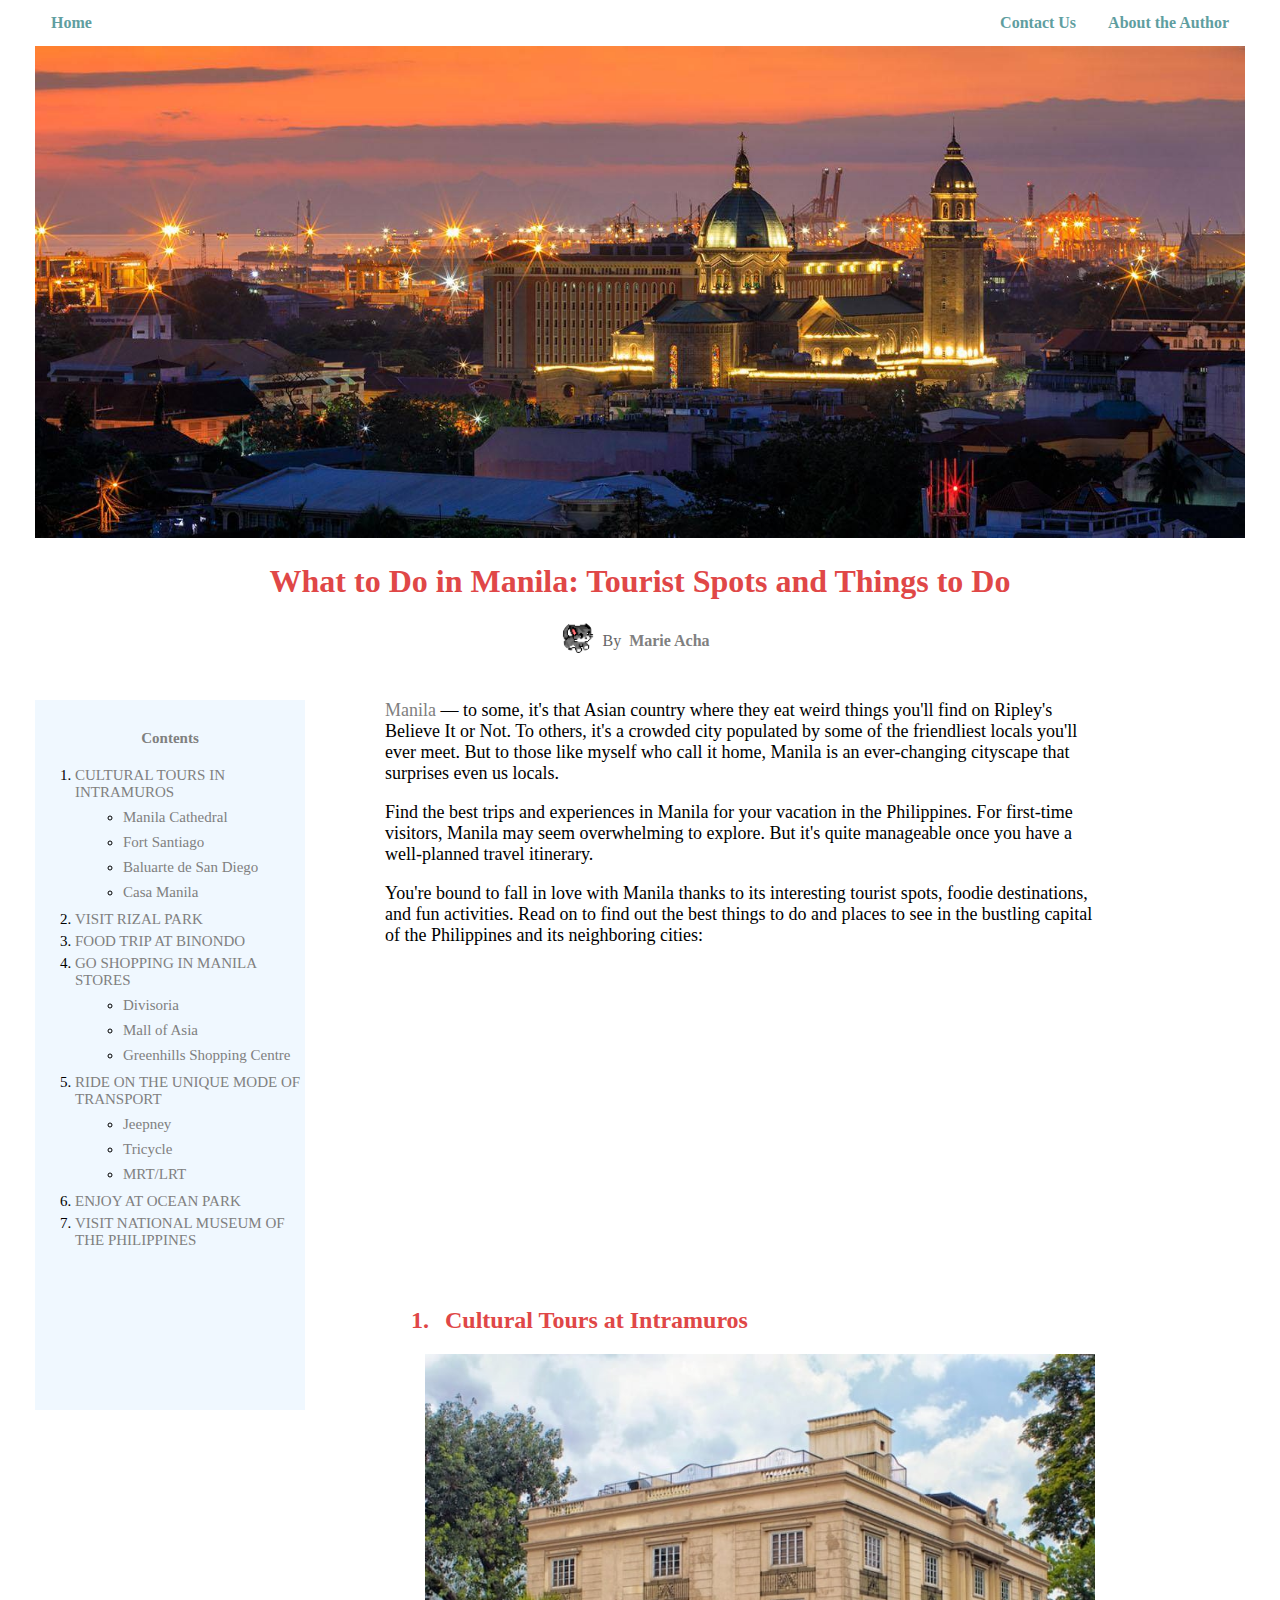
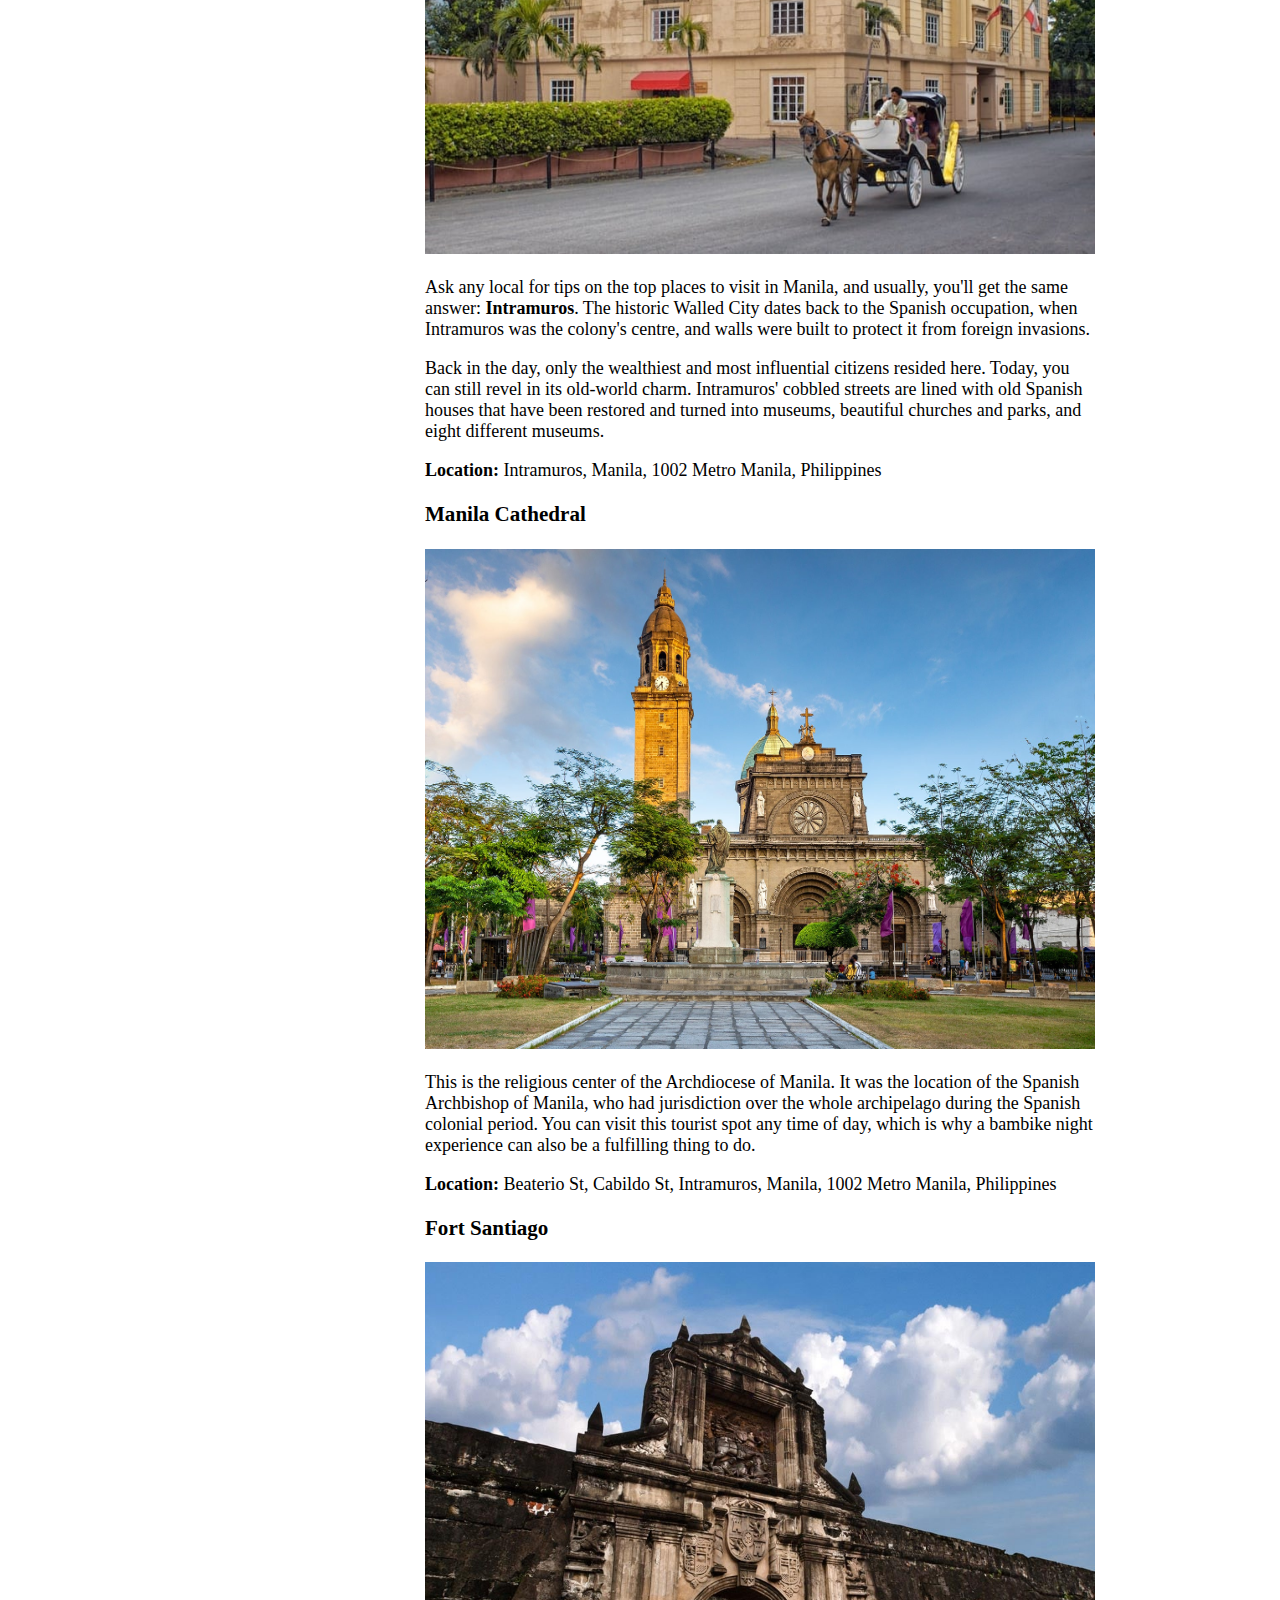
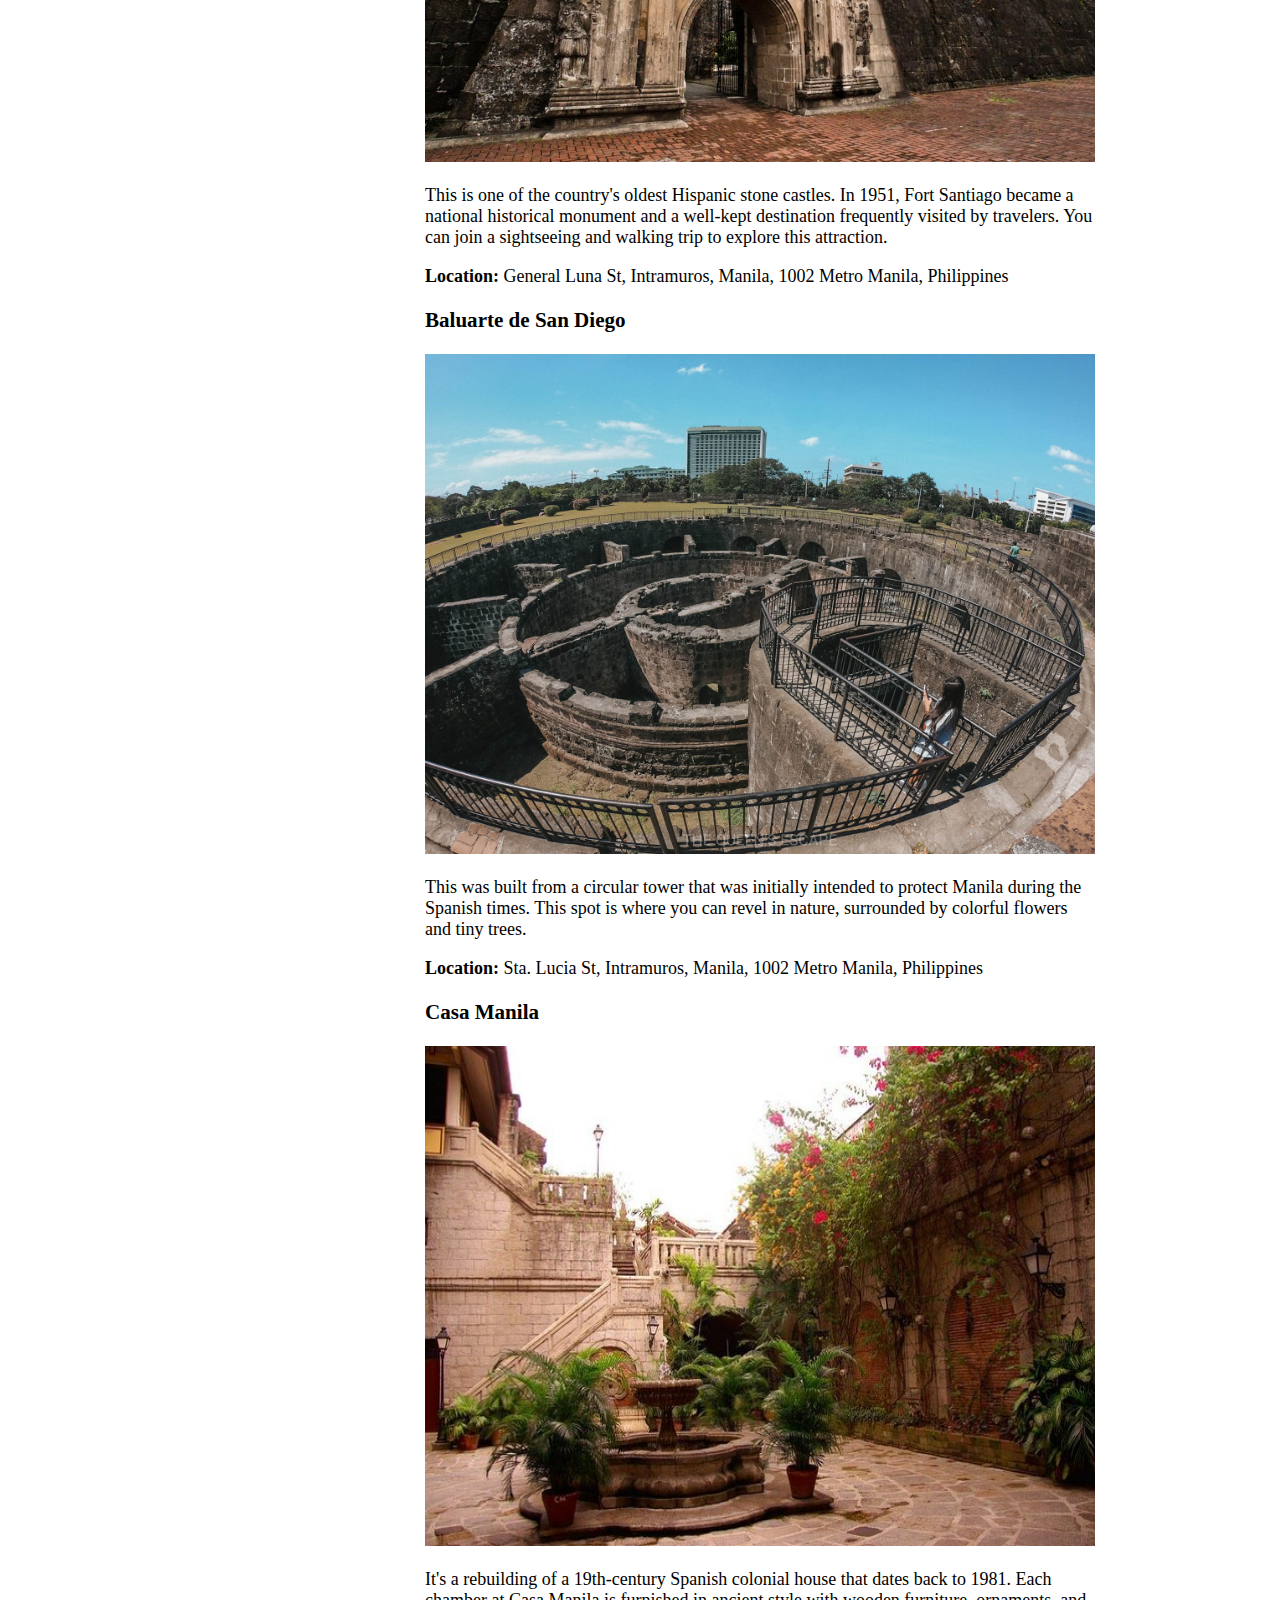
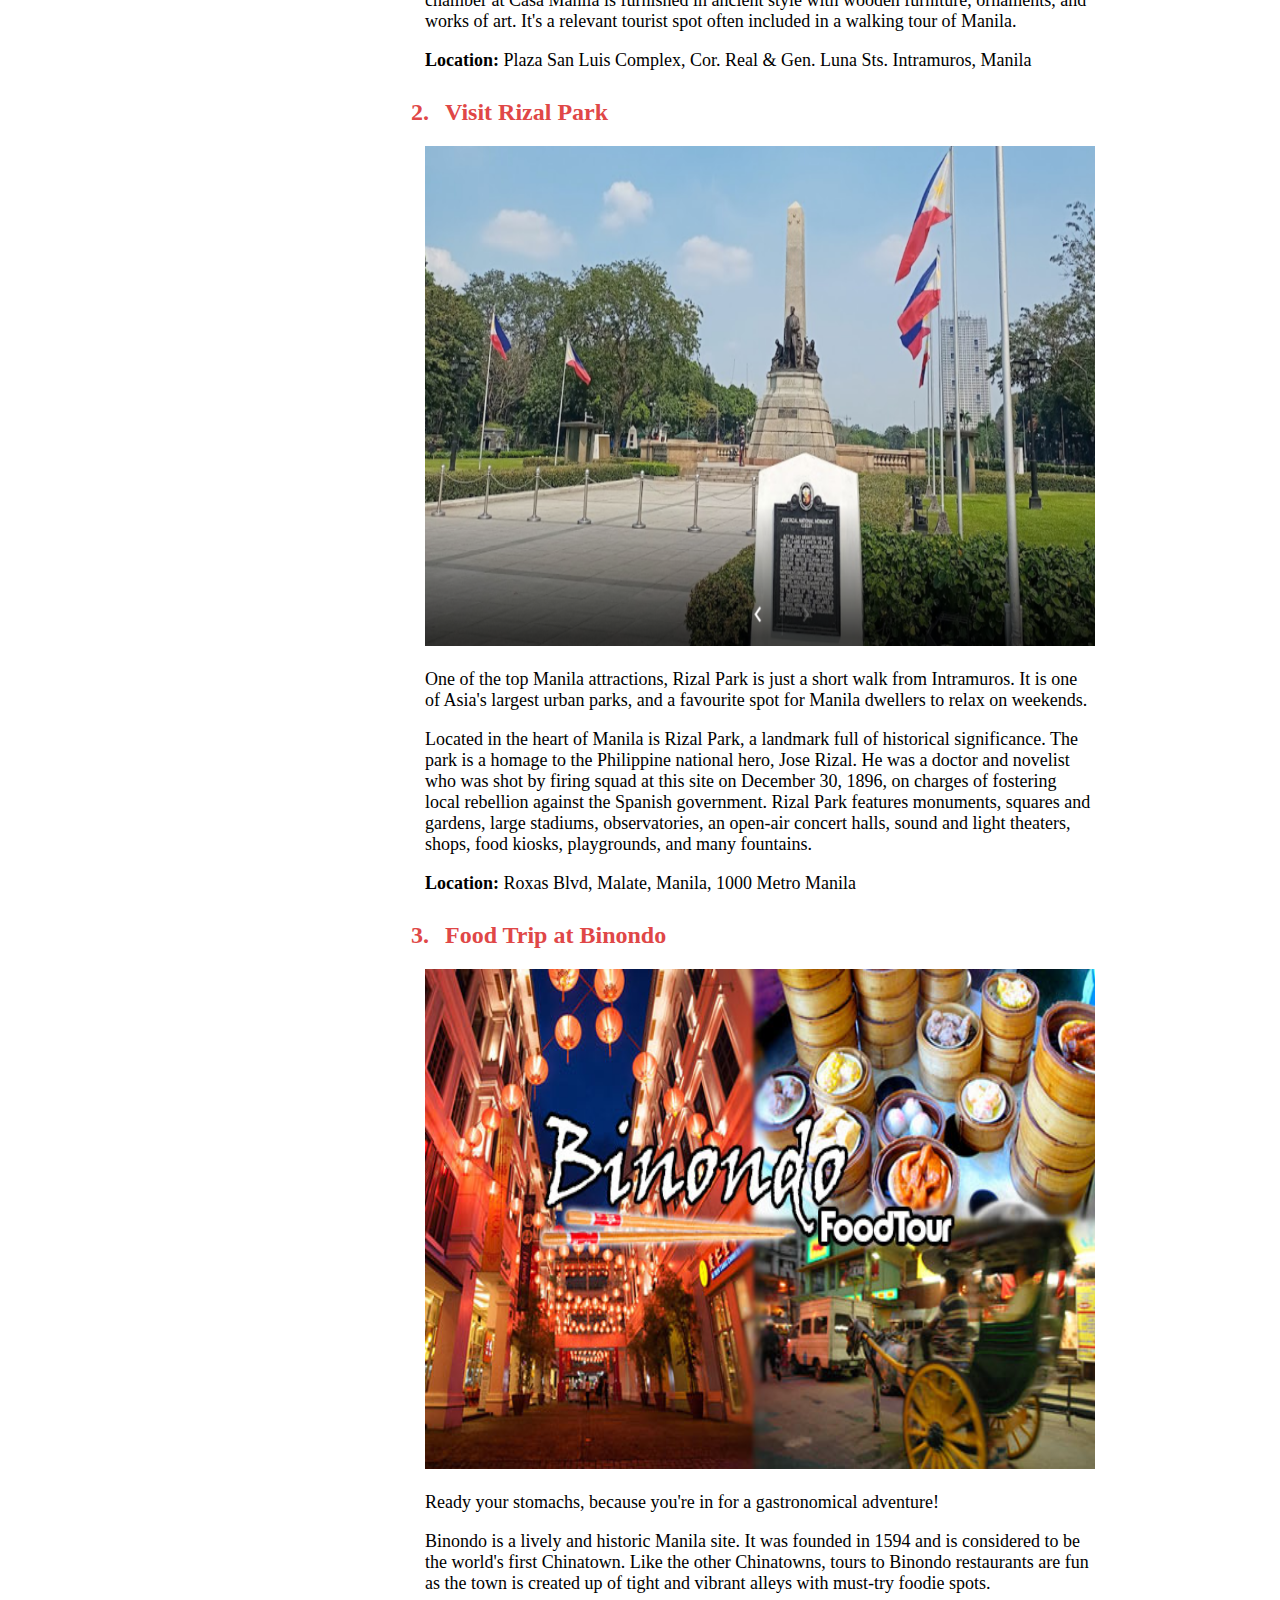
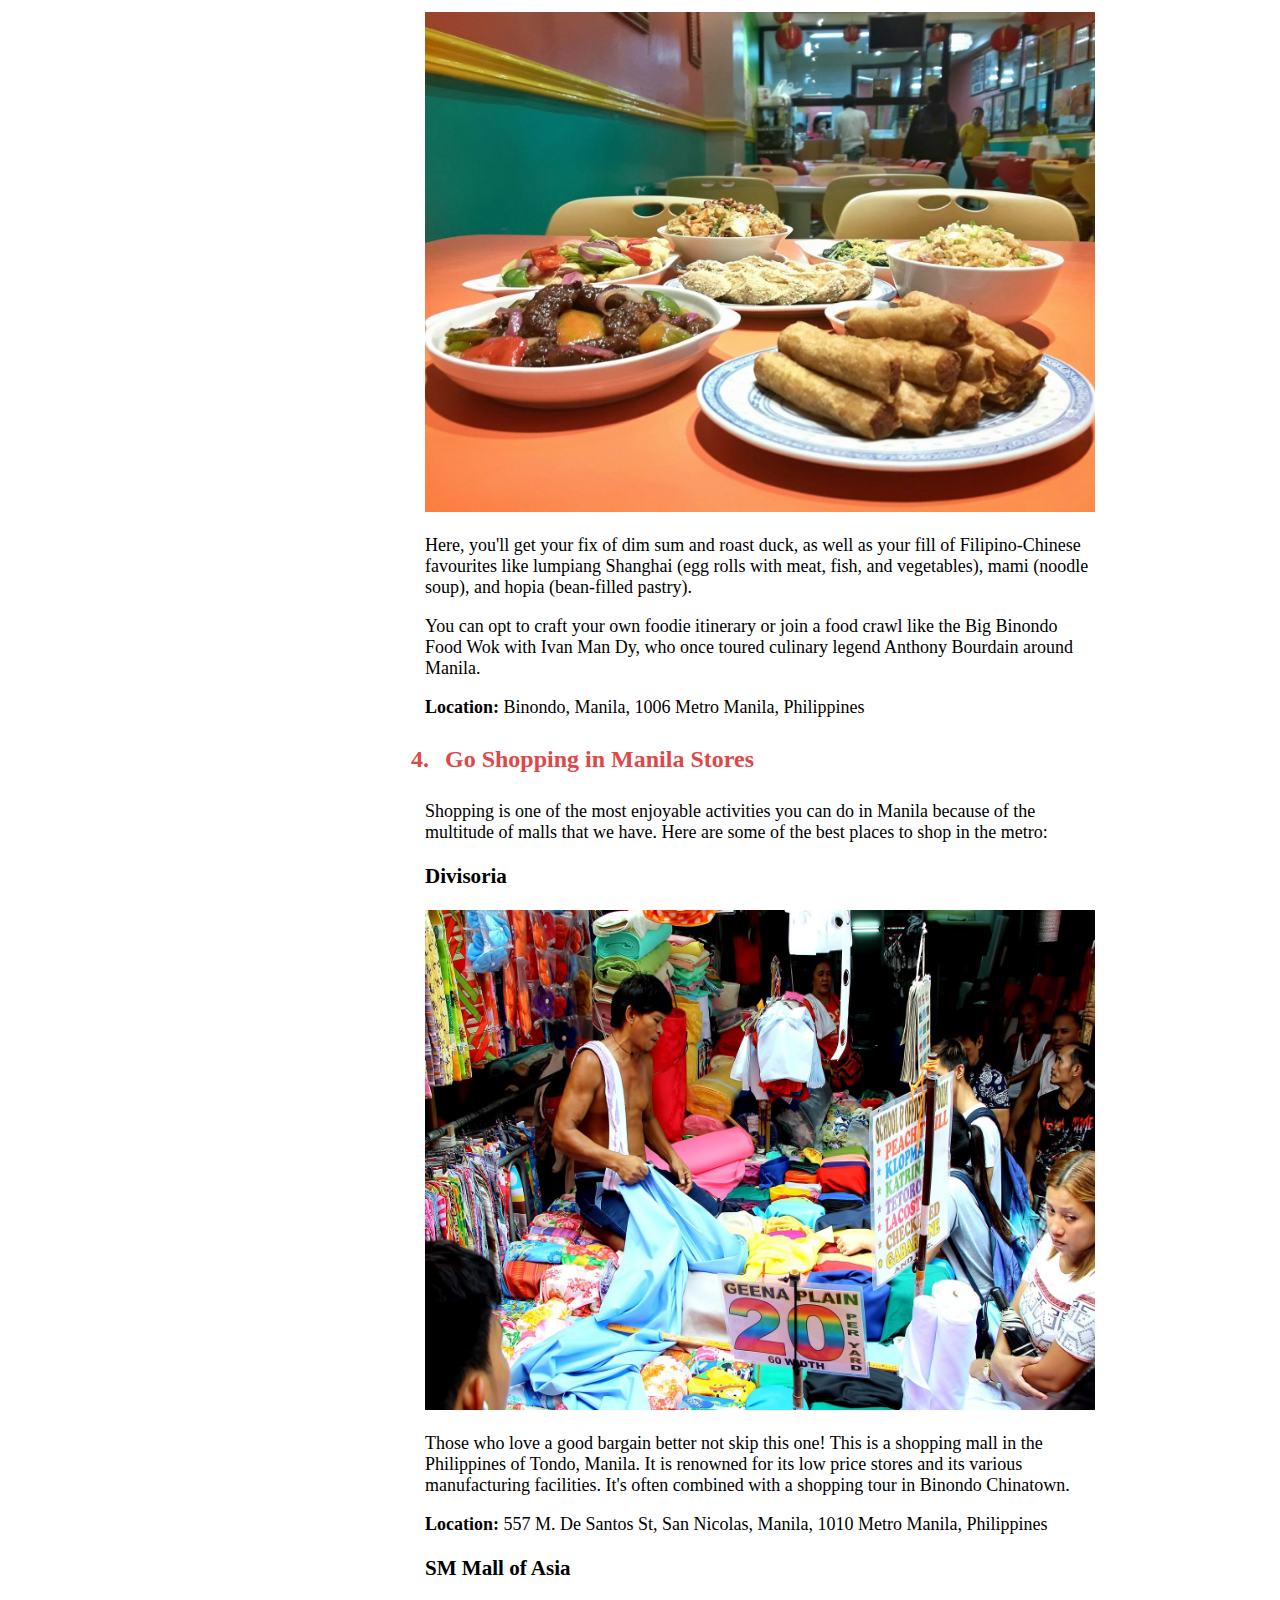
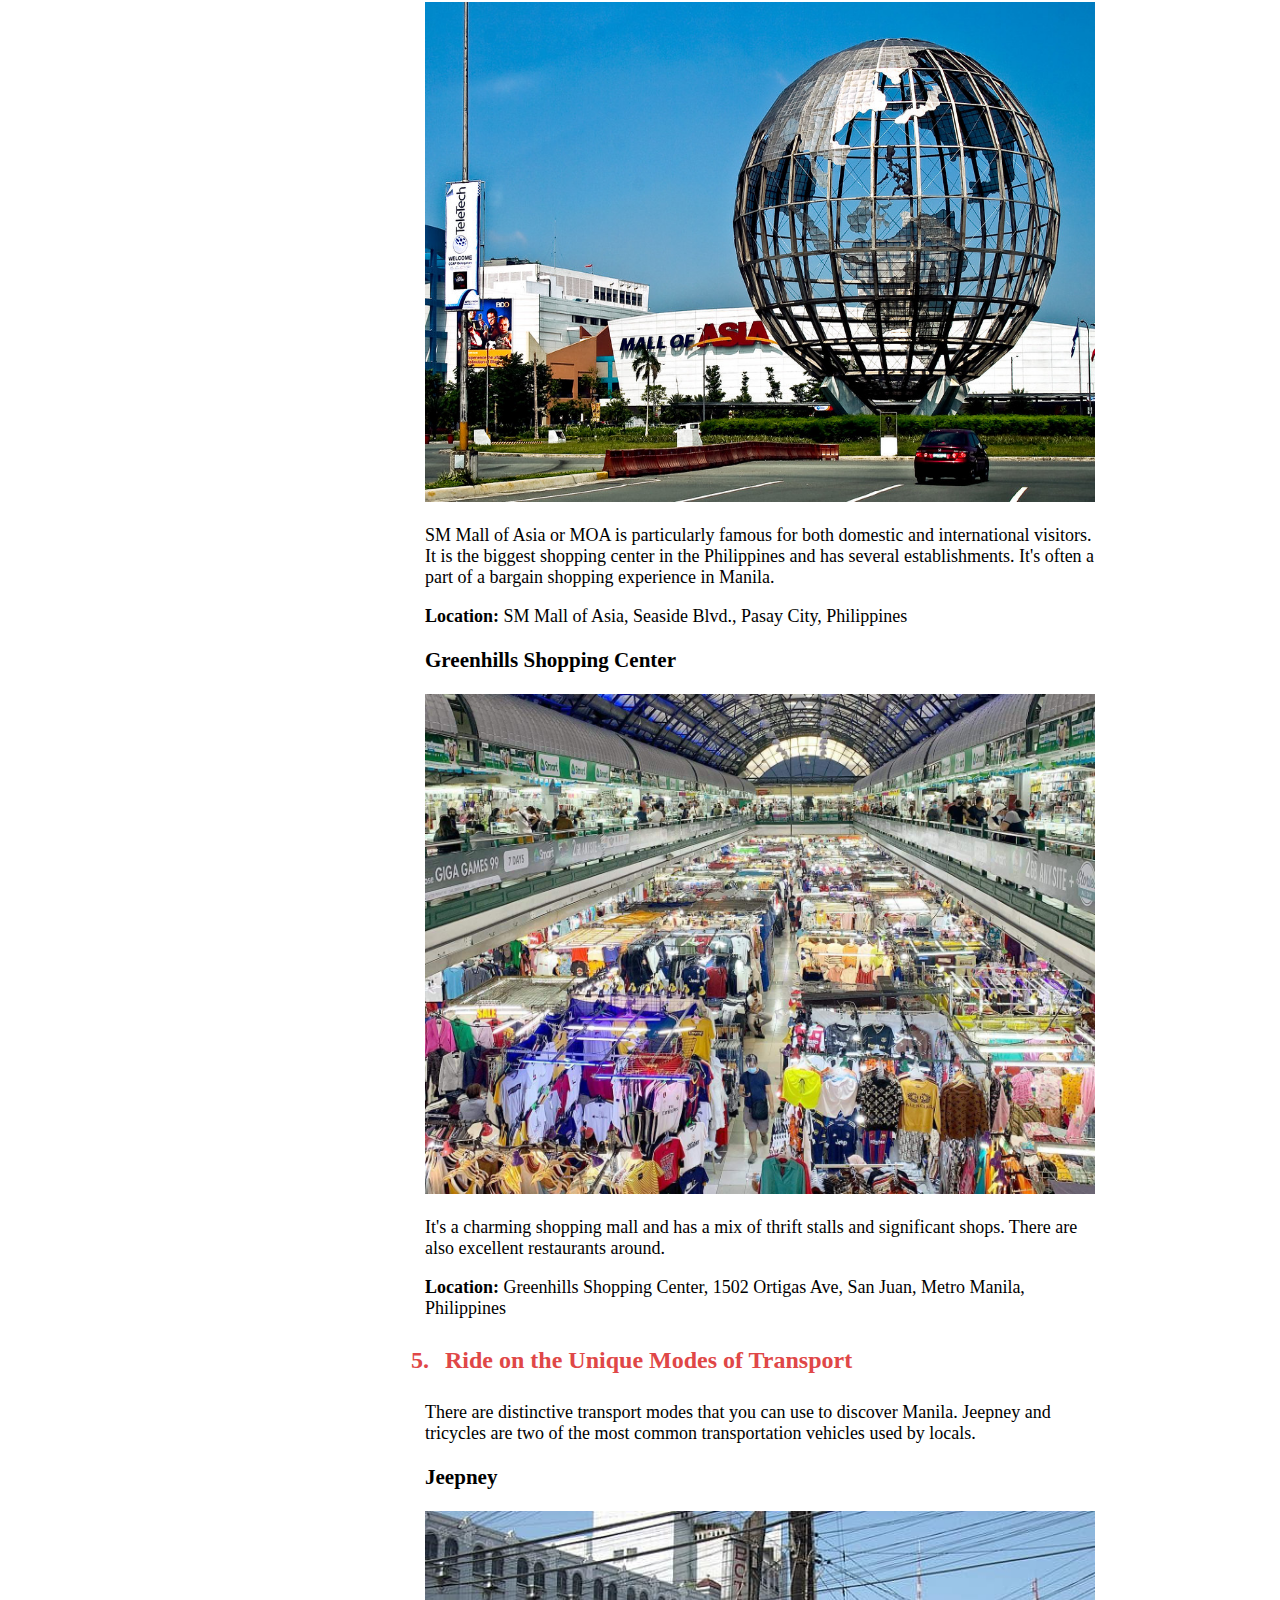
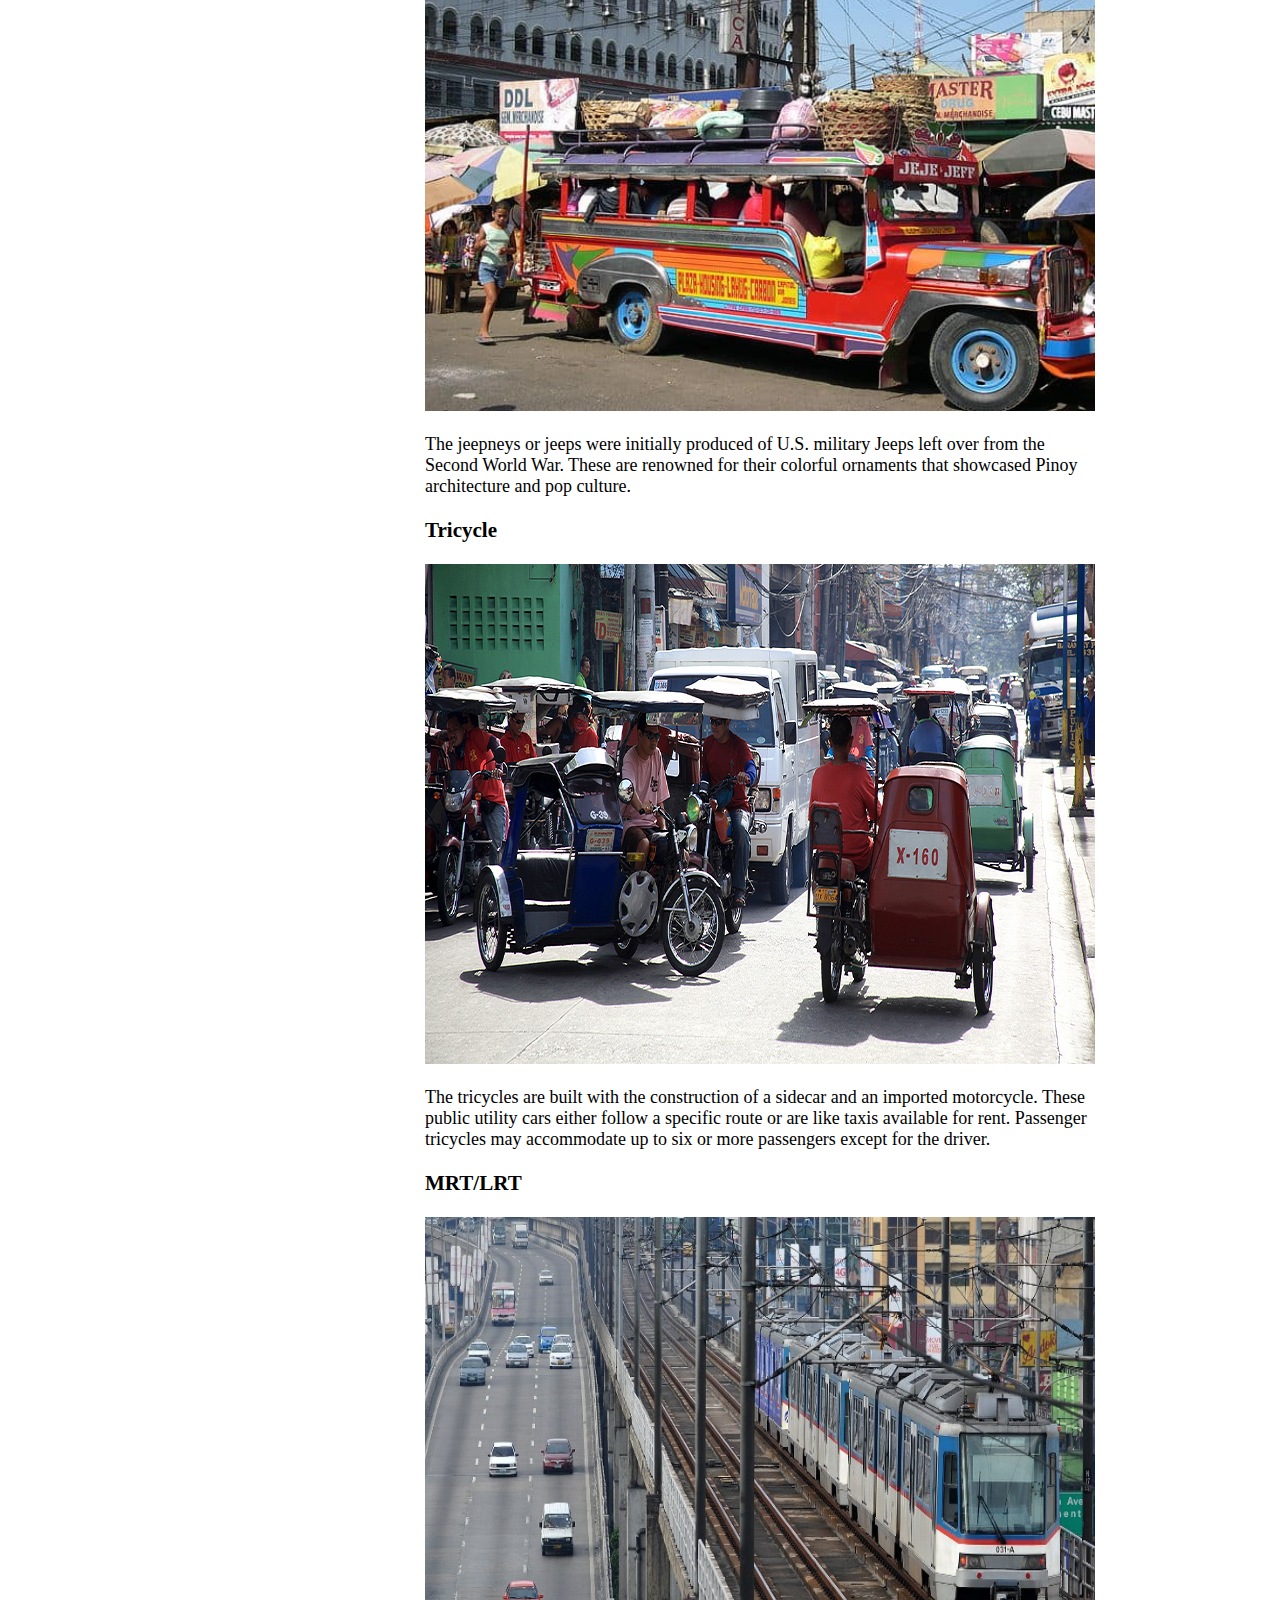
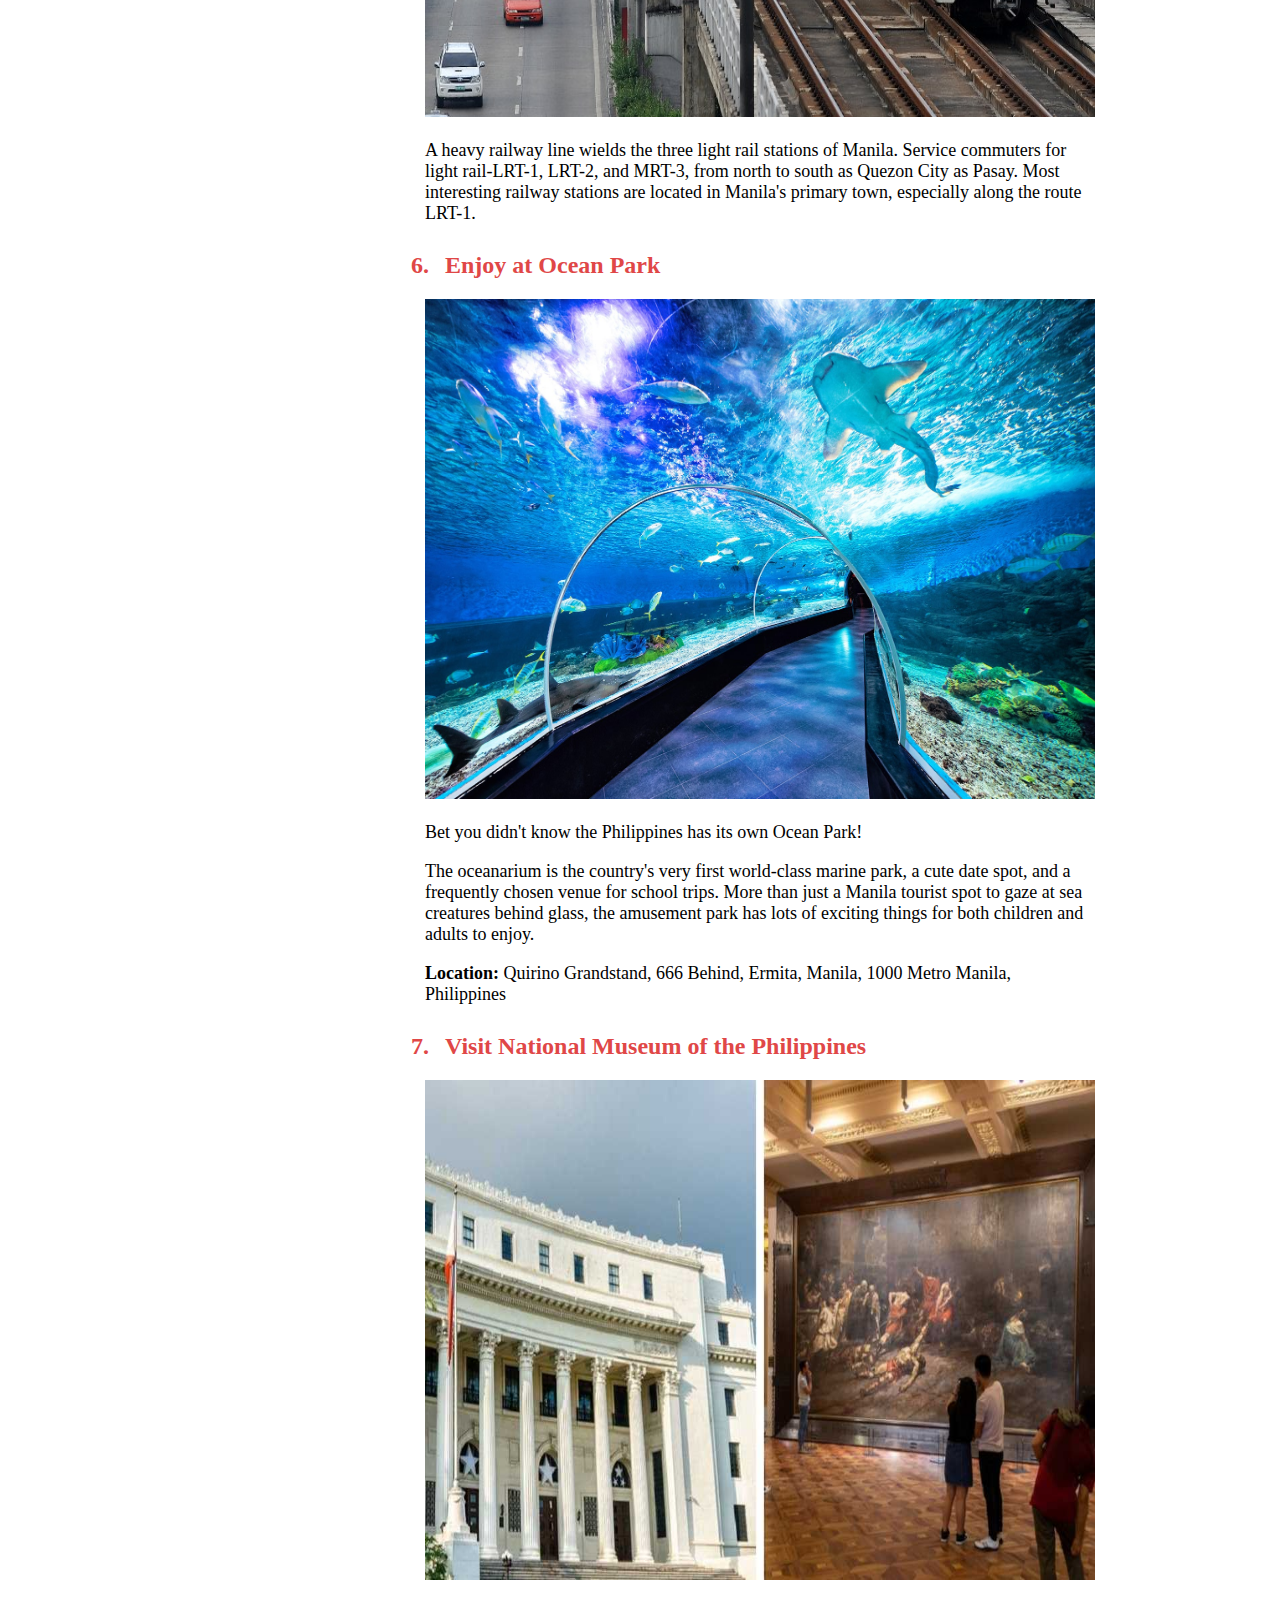
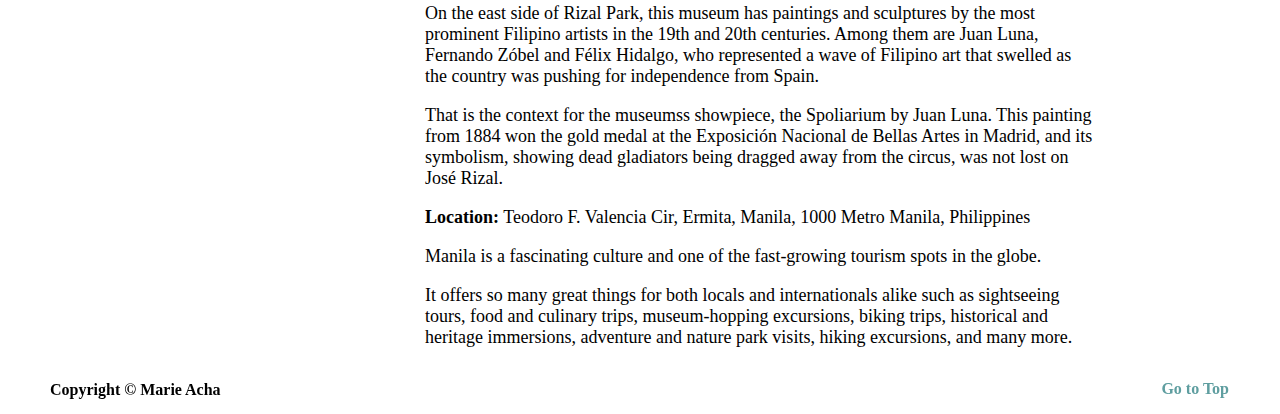
<file: index.html>
<!DOCTYPE html>
<html>
    <head>
        <title>What to Do in Manila</title>
        <meta charset="utf-8">
        <meta name="author" content="Marie Acha">
        <meta name="viewport" content="width=device-width, initial-scale=1.0">
        <link href="css/style_MAc63065.css" rel="stylesheet">
        <link href="css/navigation_MAc63065.css" rel="stylesheet">
        <link href="css/sidebar_MAc63065.css" rel="stylesheet">

        <script src=""></script>
        <header>
            <div id="navigation-bar">          
                <nav>
                    <ul id="navbar">
                        <li id="home"><a href="index.html">Home</a></li>
                        <li id="about"><a href="page2_MAc63065.html">About the Author</a></li>
                        <li id="contact"><a href="page3_MAc63065.html">Contact Us</a></li>
                    </ul>
                </nav>
            </div>
            <div id="header-image-menu">
                <img src="images/manila_cathedral.jpg">
            </div>
        </header>
    </head>
    <body>
        
        <div id="title">
            <h1 id = "image-text">
                What to Do in Manila:
                Tourist Spots and Things to Do
            </h1>
            <div id="by-author">
                <div id="author-pic">
                    <img src="images/author-pic.png" alt="Marie Acha" id="authors-pic">
                </div>
                <div id="author-name">
                    By &nbsp;<a href="#" id="author">Marie Acha</a>
                </div>
            </div>
        </div>
        <div class="content">
            <div class="sidebar">
                <div>
                <h4>Contents</h4>
                <ol>
                    <li>
                        <a href="#intramuros">CULTURAL TOURS IN INTRAMUROS</a>
                        <ul>
                            <li>
                                <a href="#manila-cathedral">Manila Cathedral</a>
                            </li>
                            <li>
                                <a href="#fort-santiago">Fort Santiago</a>
                            </li>
                            <li>
                                <a href="#baluarte-de-San-Diego">Baluarte de San Diego</a>
                            </li>
                            <li>
                                <a href="#casa-manila">Casa Manila</a>
                            </li>
                        </ul>
                    </li>
                    <li>
                        <a href="#rizal-park">VISIT RIZAL PARK</a>
                    </li>
                    <li>
                        <a href="#binondo-food-trip">FOOD TRIP AT BINONDO</a>
                    </li>
                    <li>
                        <a href="#shopping-manila-stores">GO SHOPPING IN MANILA STORES</a>
                        <ul>
                            <li>
                                <a href="#divisoria">Divisoria</a>
                            </li>
                            <li>
                                <a href="#mall-of-asia">Mall of Asia</a>
                            </li>
                            <li>
                                <a href="#greenhills">Greenhills Shopping Centre</a>
                            </li>
                        </ul>
                    </li>
                    <li>
                        <a href="#transportation-modes">RIDE ON THE UNIQUE MODE OF TRANSPORT</a>
                        <ul>
                            <li>
                                <a href="#jeepney">Jeepney</a>
                            </li>
                            <li>
                                <a href="#tricycle">Tricycle</a>
                            </li>
                            <li>
                                <a href="#mrt-lrt">MRT/LRT</a>
                            </li>
                        </ul>
                    </li>
                    <li>
                        <a href="#ocean-park">ENJOY AT OCEAN PARK</a>
                    </li>
                    <li>
                        <a href="#national-museum">VISIT NATIONAL MUSEUM OF THE PHILIPPINES</a>
                    </li>
                </ol>
            </div>
        </div>
        <div class="body-text">
            <div>
                <p>
                    <a href="https://guidetothephilippines.ph/articles/ultimate-guides/manila-travel-guide">Manila</a> — to some, it's that Asian country where they eat weird things you'll find on Ripley's Believe It or Not. 
                    To others, it's a crowded city populated by some of the friendliest locals you'll ever meet. But to those like myself who call it home, Manila is an ever-changing cityscape that surprises even us locals.
                </p>
                <p>
                    Find the best trips and experiences in Manila for your vacation in the Philippines.
                    For first-time visitors, Manila may seem overwhelming to explore. But it's quite manageable once you have a well-planned travel itinerary.
                </p>
                <p>
                    You're bound to fall in love with Manila thanks to its interesting tourist spots, foodie destinations, and fun activities. 
                    Read on to find out the best things to do and places to see in the bustling capital of the Philippines and its neighboring cities:
                </p>
            </div>
            <div id="manila-video">
                <iframe style="display: block; margin: auto" width="560" height="315" src="https://www.youtube.com/embed/ll1ghMpNdBw" title="YouTube video player" frameborder="0" allowfullscreen></iframe>
            </div>
            <div id="manila-contents">
                <ol>
                    <div id="intramuros">
                        <li id="to-do-header-list">Cultural Tours at Intramuros</li>
                        <img src="images/intramuros2.jpg" alt="Intramuros" id="intramuros-pic">
                        <p>
                            Ask any local for tips on the top places to visit in Manila, and usually, you'll get the same answer: <strong>Intramuros</strong>. 
                            The historic Walled City dates back to the Spanish occupation, when Intramuros was the colony's centre, and walls were built to protect it from foreign invasions. 
                        </p>
                        <p>
                            Back in the day, only the wealthiest and most influential citizens resided here. 
                            Today, you can still revel in its old-world charm. Intramuros' cobbled streets are lined with old Spanish houses that have been restored and turned into museums, beautiful churches and parks, and eight different museums.
                        </p>
                        <p>
                            <strong>Location:</strong> Intramuros, Manila, 1002 Metro Manila, Philippines
                        </p>
                        <h3 id="manila-cathedral">Manila Cathedral</h3>
                        <img src="images/manila-cathedral-2.jpg" alt="Manila Cathedral">
                        <p>
                            This is the religious center of the Archdiocese of Manila. 
                            It was the location of the Spanish Archbishop of Manila, who had jurisdiction over the whole archipelago during the Spanish colonial period. 
                            You can visit this tourist spot any time of day, which is why a bambike night experience can also be a fulfilling thing to do.
                        </p>
                        <p>
                            <strong>Location:</strong> Beaterio St, Cabildo St, Intramuros, Manila, 1002 Metro Manila, Philippines
                        </p>
                        <h3 id="fort-santiago">Fort Santiago</h3>
                        <img src="images/intramuros.jpg" alt="Fort-Santiago" >
                        <p>
                            This is one of the country's oldest Hispanic stone castles. 
                            In 1951, Fort Santiago became a national historical monument and a well-kept destination frequently visited by travelers. 
                            You can join a sightseeing and walking trip to explore this attraction.
                        </p>
                        <p>
                            <strong>Location:</strong> General Luna St, Intramuros, Manila, 1002 Metro Manila, Philippines
                        </p>
                        <h3 id="baluarte-de-San-Diego">Baluarte de San Diego</h3>
                        <img src="images/Baluarte-de-San-Diego.jpg" alt="Baluarte de San Diego">
                        <p>
                            This was built from a circular tower that was initially intended to protect Manila during the Spanish times. 
                            This spot is where you can revel in nature, surrounded by colorful flowers and tiny trees.
                        </p>
                        <p>
                            <strong>Location:</strong> Sta. Lucia St, Intramuros, Manila, 1002 Metro Manila, Philippines
                        </p>
                        <h3 id="casa-manila">Casa Manila</h3>
                        <img src="images/casa-manila.jpg" alt="Casa Manila">
                        <p>
                            It's a rebuilding of a 19th-century Spanish colonial house that dates back to 1981. 
                            Each chamber at Casa Manila is furnished in ancient style with wooden furniture, ornaments, and works of art. 
                            It's a relevant tourist spot often included in a walking tour of Manila.
                        </p>
                        <p>
                            <strong>Location:</strong> Plaza San Luis Complex, Cor. Real & Gen. Luna Sts. Intramuros, Manila
                        </p>
                </div>
                    <div id="rizal-park">
                        <li id="to-do-header-list">Visit Rizal Park</li>
                        <img src="images/rizal-park.png">
                        <p>
                            One of the top Manila attractions, Rizal Park is just a short walk from Intramuros. 
                            It is one of Asia's largest urban parks, and a favourite spot for Manila dwellers to relax on weekends.
                        </p>
                        <p>
                            Located in the heart of Manila is Rizal Park, a landmark full of historical significance. 
                            The park is a homage to the Philippine national hero, Jose Rizal.

                            He was a doctor and novelist who was shot by firing squad at this site on December 30, 1896, on charges of fostering local rebellion against the Spanish government. 
                            Rizal Park features monuments, squares and gardens, large stadiums, observatories, an open-air concert halls, sound and light theaters, shops, food kiosks, playgrounds, and many fountains.
                        </p>
                        <p>
                            <strong>Location:</strong> Roxas Blvd, Malate, Manila, 1000 Metro Manila
                        </p>
                    </div>
                    <div id="binondo-food-trip">
                        <li id="to-do-header-list">Food Trip at Binondo</li>
                        <img src="images/binondo-food-trip-map.jpg" alt="Binondo-Food-Map">
                        <p>
                            Ready your stomachs, because you're in for a gastronomical adventure! 
                        </p>
                        <p>
                            Binondo is a lively and historic Manila site. 
                            It was founded in 1594 and is considered to be the world's first Chinatown. 
                            Like the other Chinatowns, tours to Binondo restaurants are fun as the town is created up of tight and vibrant alleys with must-try foodie spots.      
                        </p>
                        <img src="images/binondo-foods.jpg" alt="Binondo-Foods">
                        <p>
                            Here, you'll get your fix of dim sum and roast duck, as well as your fill of Filipino-Chinese favourites like lumpiang Shanghai (egg rolls with meat, fish, and vegetables), mami (noodle soup), and hopia (bean-filled pastry).
                        </p>
                        <p>
                            You can opt to craft your own foodie itinerary or join a food crawl like the Big Binondo Food Wok with Ivan Man Dy, who once toured culinary legend Anthony Bourdain around Manila.
                        </p>
                        <p>
                            <strong>Location:</strong> Binondo, Manila, 1006 Metro Manila, Philippines
                        </p>
                    </div>
                    <div id="shopping-manila-stores">
                        <li id="to-do-header-list">Go Shopping in Manila Stores</li>
                        <p>
                            Shopping is one of the most enjoyable activities you can do in Manila because of the multitude of malls that we have. Here are some of the best places to shop in the metro: 
                        </p>
                        <h3 id="divisoria">Divisoria</h3>
                        <img src="images/divisoria.jpg" alt="Divisoria Manila">
                        <p>
                            Those who love a good bargain better not skip this one!
                            This is a shopping mall in the Philippines of Tondo, Manila. It is renowned for its low price stores and its various manufacturing facilities. It's often combined with a shopping tour in Binondo Chinatown.
                        </p>
                        <p>
                            <strong>Location:</strong> 557 M. De Santos St, San Nicolas, Manila, 1010 Metro Manila, Philippines
                        </p>
                        <h3 id="mall-of-asia">SM Mall of Asia</h3>
                        <img src="images/MOA.jpg" alt="Mall-of-Asia">
                        <p>
                            SM Mall of Asia or MOA is particularly famous for both domestic and international visitors. It is the biggest shopping center in the Philippines and has several establishments. It's often a part of a bargain shopping experience in Manila. 
                        </p>
                        <p>
                            <strong>Location:</strong> SM Mall of Asia, Seaside Blvd., Pasay City, Philippines
                        </p>
                        <h3 id="greenhills">Greenhills Shopping Center</h3>
                        <img src="images/greenhills.jpg" alt="Greenhills">
                        <p>
                            It's a charming shopping mall and has a mix of thrift stalls and significant shops. There are also excellent restaurants around.
                        </p>
                        <p>
                            <strong>Location:</strong> Greenhills Shopping Center, 1502 Ortigas Ave, San Juan, Metro Manila, Philippines
                        </p>
                    </div>
                    <div id="transportation-modes">
                        <li id="to-do-header-list">Ride on the Unique Modes of Transport</li>
                        <p>
                            There are distinctive transport modes that you can use to discover Manila. Jeepney and tricycles are two of the most common transportation vehicles used by locals. 
                        </p>
                        <h3 id="jeepney">Jeepney</h3>
                        <img src="images/Jeepney.jpg" alt="Jeepney">
                        <p>
                            The jeepneys or jeeps were initially produced of U.S. military Jeeps left over from the Second World War. These are renowned for their colorful ornaments that showcased Pinoy architecture and pop culture.
                        </p>
                        <h3 id="tricycle">Tricycle</h3>
                        <img src="images/tricycle.jpg" alt="Tricycle">
                        <p>
                            The tricycles are built with the construction of a sidecar and an imported motorcycle. 
                            These public utility cars either follow a specific route or are like taxis available for rent. 
                            Passenger tricycles may accommodate up to six or more passengers except for the driver. 
                        </p>
                        <h3 id="mrt-lrt">MRT/LRT</h3>
                        <img src="images/mrt.jpg" alt="Mrt/Lrt">
                        <p>
                            A heavy railway line wields the three light rail stations of Manila. 
                            Service commuters for light rail-LRT-1, LRT-2, and MRT-3, from north to south as Quezon City as Pasay. 
                            Most interesting railway stations are located in Manila's primary town, especially along the route LRT-1. 
                        </p>
                    </div>
                    <div id="ocean-park">
                        <li id="to-do-header-list">Enjoy at Ocean Park</li>
                        <img src="images/ocean-park.jpg" alt="Ocean Park">
                        <p>
                            Bet you didn't know the Philippines has its own Ocean Park! 
                        </p>
                        <p>
                            The oceanarium is the country's very first world-class marine park, a cute date spot, and a frequently chosen venue for school trips. 
                            More than just a Manila tourist spot to gaze at sea creatures behind glass, the amusement park has lots of exciting things for both children and adults to enjoy.
                        </p>
                        <p>
                            <strong>Location:</strong> Quirino Grandstand, 666 Behind, Ermita, Manila, 1000 Metro Manila, Philippines
                        </p>
                    </div>
                    <div id="national-museum">
                        <li id="to-do-header-list">Visit National Museum of the Philippines</li>
                        <img src="images/national-museum.jpg" alt="Ocean Park">
                        <p>
                            On the east side of Rizal Park, this museum has paintings and sculptures by the most prominent Filipino artists in the 19th and 20th centuries.
                            Among them are Juan Luna, Fernando Zóbel and Félix Hidalgo, who represented a wave of Filipino art that swelled as the country was pushing for independence from Spain.
                        </p>
                        <p>
                            That is the context for the museumss showpiece, the Spoliarium by Juan Luna.
                            This painting from 1884 won the gold medal at the Exposición Nacional de Bellas Artes in Madrid, and its symbolism, showing dead gladiators being dragged away from the circus, was not lost on José Rizal.
                        </p>
                        <p>
                            <strong>Location:</strong> Teodoro F. Valencia Cir, Ermita, Manila, 1000 Metro Manila, Philippines
                        </p>
                    </div>
                    <div id="video">
                        
                        <p>
                            Manila is a fascinating culture and one of the fast-growing tourism spots in the globe.
                        </p>
                        <p>
                            It offers so many great things for both locals and internationals alike such as sightseeing tours, food and culinary trips, museum-hopping excursions, biking trips, historical and heritage immersions, adventure and nature park visits, hiking excursions, and many more.
                        </p>
                    </div>
                </ol>
            </div>
        </div>
        
    </div>
    </body>
    <footer>
        <ul>
            <li id="copyright">Copyright &copy; Marie Acha</li>
            <li id="top"><a href="#navigation-bar">Go to Top</a></li>
        </ul>
        
    </footer>
</html>
</file>
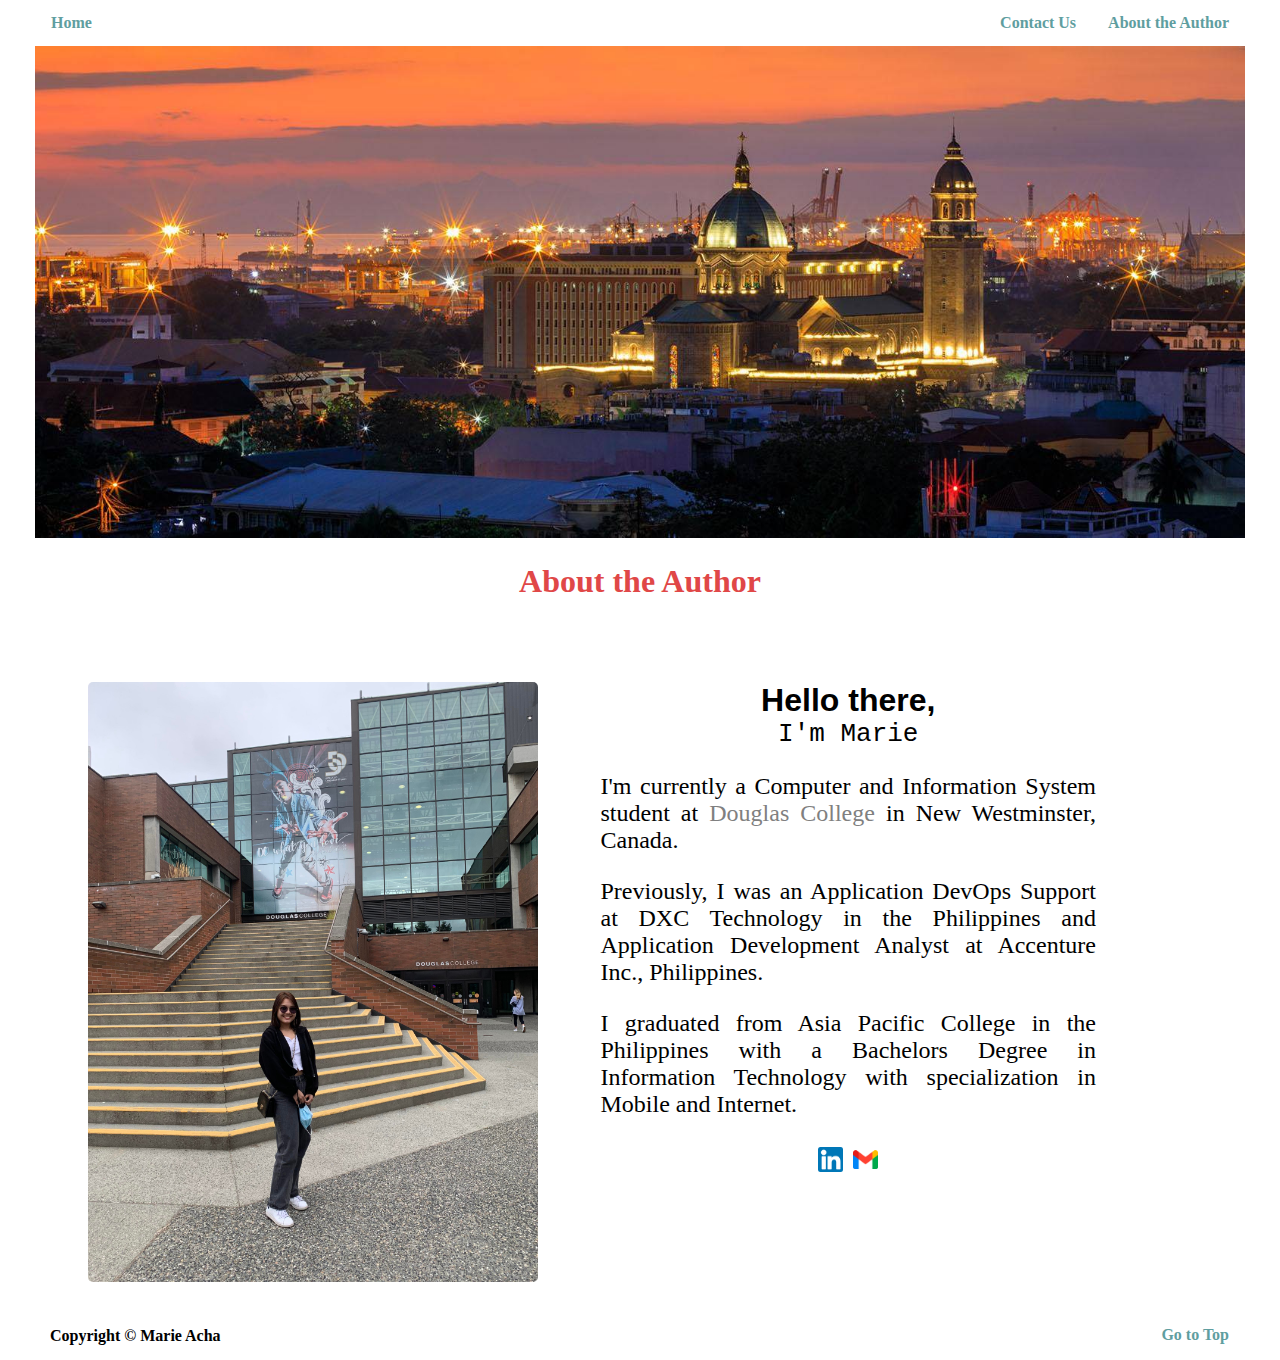
<file: page2_MAc63065.html>
<!DOCTYPE html>
<html>
    <head>
        <title>About the Author</title>
        <meta charset="utf-8">
        <meta name="author" content="Marie Acha">
        <meta name="viewport" content="width=device-width, initial-scale=1.0">
        <link href="css/navigation_MAc63065.css" rel="stylesheet">
        <link href="css/style_MAc63065.css" rel="stylesheet">
        <link href="css/page2_MAc63065.css" rel="stylesheet">

        <script src=""></script>
        <header>
            <div id="navigation-bar">          
                <nav>
                    <ul id="navbar">
                        <li id="home"><a href="index.html">Home</a></li>
                        <li id="about"><a href="page2_MAc63065.html">About the Author</a></li>
                        <li id="contact"><a href="page3_MAc63065.html">Contact Us</a></li>
                    </ul>
                </nav>
            </div>
            <div id="header-image-menu">
                <img src="images/manila_cathedral.jpg">
            </div>
        </header>
    </head>
    <body>
        <div id="title">
            <h1 id = "image-text">
                About the Author
            </h1>         
        </div>
        <div class="container">
            <div class="row">
              <div class="column author-pic">
                <img src="images/author.jpg">
              </div>
              <div class="column">
                <h2 id="hello">
                    Hello there, 
                </h2>
                <h2 id="medium">
                    I'm Marie
                </h2>
                <p>
                    I'm currently a Computer and Information System student at <a href="https://www.douglascollege.ca/">Douglas College</a> in New Westminster, Canada. 
                </p>
                <p>   
                    Previously, I was an Application DevOps Support at DXC Technology in the Philippines and Application Development Analyst at Accenture Inc., Philippines.
                </p>
                <p> 
                    I graduated from Asia Pacific College in the Philippines with a Bachelors Degree in Information Technology with specialization in Mobile and Internet.
                </p>
                <div class="linkedin-icon">
                    <a target="_blank" href="www.linkedin.com/in/marie-acha-344a711a9">
                        <img src="images/linkedin-icon.png" rel="Linkedin">
                    </a>
                    <a target="_blank" href="mailto:acha.antonette@gmail.com">
                        <img src="images/gmail-icon.jpg" rel="Gmail">
                    </a>
                </div>
              </div>
            </div>
          </div>
        </div>
    </body>
    <footer>
        <ul>
            <li id="copyright">Copyright &copy; Marie Acha</li>
            <li id="top"><a href="#navigation-bar">Go to Top</a></li>
        </ul>
        
    </footer>
</html>
</file>
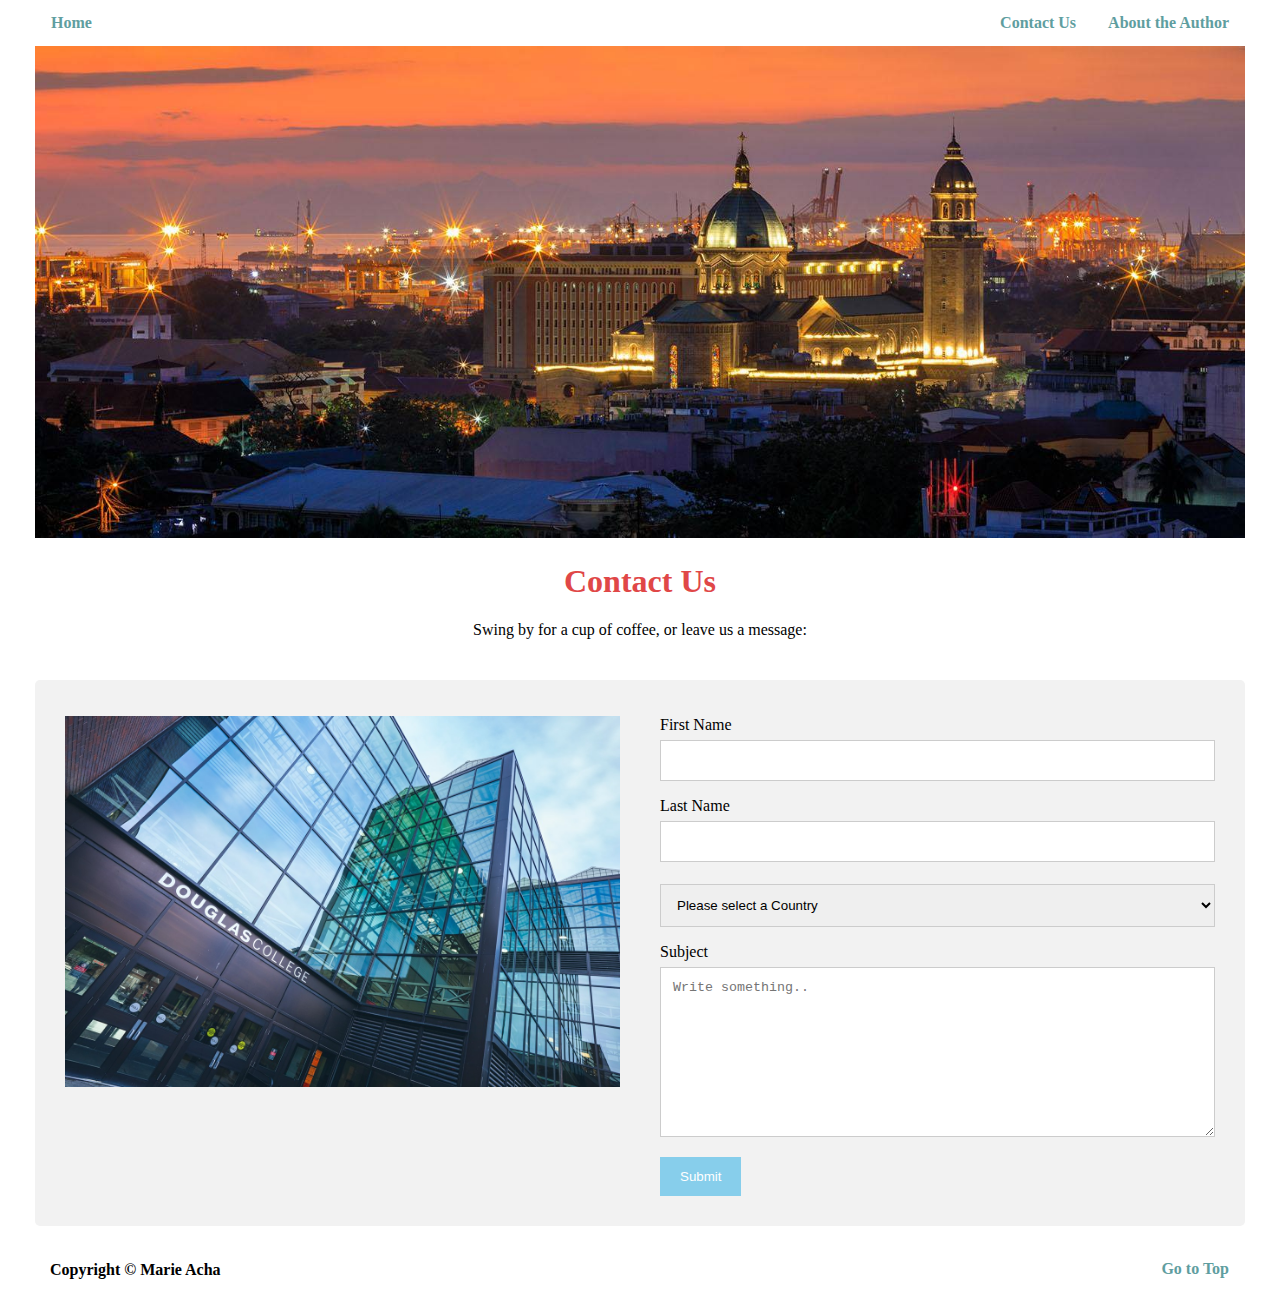
<file: page3_MAc63065.html>
<!DOCTYPE html>
<html>
    <head>
        <title>Contact Us</title>
        <meta charset="utf-8">
        <meta name="author" content="Marie Acha">
        <meta name="viewport" content="width=device-width, initial-scale=1.0">
        <link href="css/navigation_MAc63065.css" rel="stylesheet">
        <link href="css/style_MAc63065.css" rel="stylesheet">
        <link href="css/contact-us_MAc63065.css" rel="stylesheet">

        <script src="script/contact-us-validation.js"></script>
        <header>
            <div id="navigation-bar">          
                <nav>
                    <ul id="navbar">
                        <li id="home"><a href="index.html">Home</a></li>
                        <li id="about"><a href="page2_MAc63065.html">About the Author</a></li>
                        <li id="contact"><a href="page3_MAc63065.html">Contact Us</a></li>
                    </ul>
                </nav>
            </div>
            <div id="header-image-menu">
                <img src="images/manila_cathedral.jpg">
            </div>
        </header>
    </head>
    <body>
        <div id="title">
            <h1 id = "image-text">
                Contact Us
            </h1>
            <p>Swing by for a cup of coffee, or leave us a message:</p>
        </div>
        <div class="container">
            <div class="row">
                <div class="column">
                    <img src="images/douglas-college.jpg" alt="Douglas College">
                </div>
                <div class="column">
                    <form name="myform" action='' method="get">
                        <label for="firstName">First Name</label>
                        <input type="text" id="firstName" name="firstName" required>

                        <label for="lastName">Last Name</label>
                        <input type="text" id="lastName" name="lastName" required>

                        <select id="country" name="country" required>
                            <option value="">Please select a Country</option> 
                            <option value="australia">Australia</option>
                            <option value="canada">Canada</option>
                            <option value="usa">USA</option>
                            <option value="philippines">Philippines</option>
                        </select>

                        <label for="subject">Subject</label>
                        <textarea id="subject" name="subject" placeholder="Write something.." required></textarea>
                        
                        <input type="submit" name="submit_input" value="Submit" 
                            onclick="return validateInput(this.form)">
                    </form>
                </div>
            </div>
        </div>
    </body>
    <footer>
        <ul>
            <li id="copyright">Copyright &copy; Marie Acha</li>
            <li id="top"><a href="#navigation-bar">Go to Top</a></li>
        </ul>
        
    </footer>
</html>
</file>
<file: css/style_MAc63065.css>
html{
    scroll-behavior:smooth;
}

body{
    padding: 0 35px;
    margin: 0;
}

#title{
    padding-bottom: 25px;
}

h1,h2{
    text-align: center;
    color: #e04747;
}

#to-do-header-list{
    color: #e04747;
    font-size: x-large;
    font-weight: bold;
}

#by-author{
    display:flex;
    justify-content: center;
    margin-right: 8px;
}

#authors-pic{
    position: relative;
    border-radius: 50%;
    width: 32px;
    min-width: 32px;
    height: 32px;
    min-height: 32px;
    overflow: hidden;
}

#author-name{
    display: flex;
    align-self:center;
    margin-top: 4px;
    margin-left: 8px;
    color: #666
}

#author{
    font-weight: 600;
    text-decoration: none;
    cursor: pointer;
    color: gray;
}

.body-text {
    margin-right: 150px;
    margin-left: 350px;
    font-size: 18px;
}

a {
    text-decoration: none;
    color: gray;
}

#manila-map{
    display: flex;
    justify-content: center;
}

div#manila-contents > ol > div > img {
    width: 100%;
    height: 500px;
}

div#manila-contents > ol > div > li {
    padding: 10px;
    margin: 10px;
}

.scroll-container {
    position: absolute;
    top: 0;
    right:0;
    height: 100%;
  }
  
  .scroll-container:before {
    content: '';
    display: block;
    height: 100vh;
    pointer-events: none;
  }
  
  .scroll-container a {
    position: sticky;
    top: 88vh;
    cursor: pointer;
    font-size: 20px;
  }

  footer{
    list-style-type: none;
    margin: 0;
    padding: 0;
    overflow: hidden;
    top: 0;
    font-weight: bold;
}

#copyright{
    float: left;
    padding: 15px;
}

#top{
    float: right
}

footer > ul > li a{
    display: block;
    color: #5F9EA0;
    text-align: center;
    padding: 14px 16px;
    text-decoration: none;
}
  
footer > ul{
    list-style-type: none;
    margin: 0;
    padding: 0;
    overflow: hidden;
    position: sticky;
    top: 0;
    font-weight: bold;
}
</file>
<file: css/navigation_MAc63065.css>
#header-image-menu img{
	width: 100%;
	margin: none;
	padding: none;
}

ul#navbar{
    list-style-type: none;
    margin: 0;
    padding: 0;
    overflow: hidden;
    background-color: white;
    top: 0;
    font-weight: bold;
}
  
#about,#contact{
    float: right;
}
  
ul#navbar > li a{
    display: block;
    color: #5F9EA0;
    text-align: center;
    padding: 14px 16px;
    text-decoration: none;
}
  
ul#navbar > li a:hover {
    background-color: #87CEFA;
    color: white;
}

#home{
    float: left;
}
</file>
<file: css/sidebar_MAc63065.css>
.sidebar {
    height: 700px;
    width: 270px;                     
    position: sticky;
    top: 0px;
    float: left;
    padding-top: 10px;
    background-color: aliceblue;
}

.sidebar div {
    padding: 0;
    font-size: 15px;
    display: block;
}

.sidebar ul {
    margin-bottom: 10px;
}

.sidebar ol > li{
    margin-bottom: 5px;
}

.sidebar ol > li > ul > li{
    margin: 8px;
}

.sidebar ul > li{
    margin-bottom: 5px;
}

h4{
    color: gray;
    font-weight: bold;
    text-align: center;
}
</file>
<file: css/page2_MAc63065.css>
* {
    box-sizing: border-box;
  }
 
  /* Style the container/contact section */
  .container {
    border-radius: 5px;
    padding: 10px;
  }
  
  /* Create two columns that float next to eachother */
  .column {
    float: left;
    width: 45%;
    margin-top: 6px;
    padding: 20px;
  }
  
  /* Clear floats after the columns */
  .row:after {
    content: "";
    display: table;
    clear: both;
  }
  
  /* Responsive layout - when the screen is less than 600px wide, make the two columns stack on top of each other instead of next to each other */
  @media screen and (max-width: 600px) {
    .column, input[type=submit] {
      width: 100%;
      margin-top: 0;
    }
  }

.column > img{
    width: 450px;
    border-radius: 5px;
}

.author-pic{
    display: flex;
    justify-content: center;
}

#hello{
    font-weight: bold;
    padding: 0;
    margin: 0;
    color: black;
    font-family: Verdana, sans-serif;
    font-size: xx-large
}

#medium{
    font-weight: lighter;
    padding: 0;
    margin: 0;
    color: black;
    font-family: monospace;
    font-size: xx-large
}

p{
    font-size: x-large;
    font-family: Georgia, serif;
    text-align: justify;
}

.linkedin-icon{
    display: flex;
    justify-content: center;
}

.linkedin-icon > a {
    margin: 5px;
}

.linkedin-icon > a > img{
    width: 25px;
}
</file>
<file: css/contact-us_MAc63065.css>
* {
    box-sizing: border-box;
  }
  
  /* Style inputs */
  input[type=text], select, textarea {
    width: 100%;
    padding: 12px;
    border: 1px solid #ccc;
    margin-top: 6px;
    margin-bottom: 16px;
    resize: vertical;
  }
  
  input[type=submit] {
    background-color: skyblue;
    color: white;
    padding: 12px 20px;
    border: none;
    cursor: pointer;
  }
  
  input[type=submit]:hover {
    background-color: lightskyblue;
  }
  
  /* Style the container/contact section */
  .container {
    border-radius: 5px;
    background-color: #f2f2f2;
    padding: 10px;
    margin-bottom: 20px;
  }
  
  /* Create two columns that float next to eachother */
  .column {
    float: left;
    width: 50%;
    margin-top: 6px;
    padding: 20px;
  }
  
  /* Clear floats after the columns */
  .row:after {
    content: "";
    display: table;
    clear: both;
  }
  
  /* Responsive layout - when the screen is less than 600px wide, make the two columns stack on top of each other instead of next to each other */
  @media screen and (max-width: 600px) {
    .column, input[type=submit] {
      width: 100%;
      margin-top: 0;
    }
  }

textarea{
    height:170px;
}

.column > img{
    width: 100%;
}

p{
    text-align: center;
}
</file>
